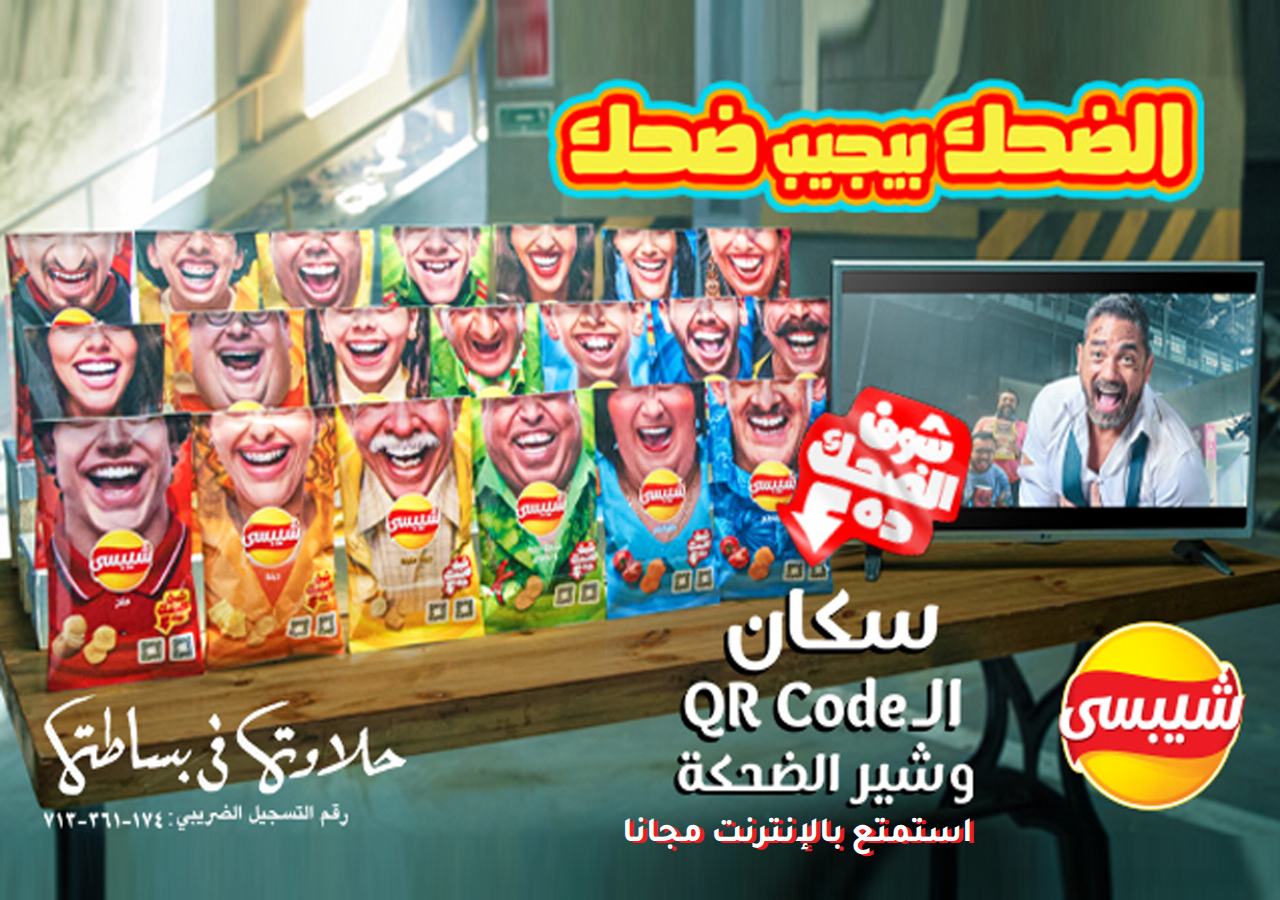
<file: index.html>
<!DOCTYPE html>
<html lang="ar" dir="rtl">
   <head>
      <meta
         name="description"
         content="شركه كيميت KMT هي شركه مصرية تاسست عام 2016 وقامت بتنفيذ بعض المشروعات الاعلاميه في مرافق السكة الحديد و مترو انفاق القاهرة الكبرى ذات طابع ثقافي خدمي.
    ويعد مشروع توفير خدمه انترنت مجاني Wi-Fi داخل محطة مصر برمسيس احد وسائل تعظيم خدمات القيمة المضافة لمرفق السكة الحديد وزيادة مواردها وجذب شرائح مختلفه من الجمهور بالاضافه الى تعزيز الصوره العالميه للمحطه وقطاع النقل بصفه عامه امام رواد المحطه من المواطنين والسائحين"
      />
      <meta name="keywords" content="KMT, Wi-Fi, Ramsis Station, Train" />
      <meta name="author" content="KMT Wi-Fi" />

      <meta charset="UTF-8" />
      <meta http-equiv="X-UA-Compatible" content="IE=edge" />
      <meta name="viewport" content="width=device-width, initial-scale=1.0" />
      <link
         rel="apple-touch-icon"
         sizes="57x57"
         href="assets/favicon/apple-icon-57x57.png"
      />
      <link
         rel="apple-touch-icon"
         sizes="60x60"
         href="assets/favicon/apple-icon-60x60.png"
      />
      <link
         rel="apple-touch-icon"
         sizes="72x72"
         href="assets/favicon/apple-icon-72x72.png"
      />
      <link
         rel="apple-touch-icon"
         sizes="76x76"
         href="assets/favicon/apple-icon-76x76.png"
      />
      <link
         rel="apple-touch-icon"
         sizes="114x114"
         href="assets/favicon/apple-icon-114x114.png"
      />
      <link
         rel="apple-touch-icon"
         sizes="120x120"
         href="assets/favicon/apple-icon-120x120.png"
      />
      <link
         rel="apple-touch-icon"
         sizes="144x144"
         href="assets/favicon/apple-icon-144x144.png"
      />
      <link
         rel="apple-touch-icon"
         sizes="152x152"
         href="assets/favicon/apple-icon-152x152.png"
      />
      <link
         rel="apple-touch-icon"
         sizes="180x180"
         href="assets/favicon/apple-icon-180x180.png"
      />
      <link
         rel="icon"
         type="image/png"
         sizes="192x192"
         href="assets/favicon/android-icon-192x192.png"
      />
      <link
         rel="icon"
         type="image/png"
         sizes="32x32"
         href="assets/favicon/favicon-32x32.png"
      />
      <link
         rel="icon"
         type="image/png"
         sizes="96x96"
         href="assets/favicon/favicon-96x96.png"
      />
      <link
         rel="icon"
         type="image/png"
         sizes="16x16"
         href="assets/favicon/favicon-16x16.png"
      />
      <link rel="manifest" href="assets/favicon/manifest.json" />
      <meta name="msapplication-TileColor" content="#ffffff" />
      <meta
         name="msapplication-TileImage"
         content="assets/favicon/ms-icon-144x144.png"
      />
      <meta name="theme-color" content="#ffffff" />
      <title>KMT Wi-Fi</title>
      <link rel="preconnect" href="https://fonts.googleapis.com" />
      <link rel="preconnect" href="https://fonts.gstatic.com" crossorigin />
      <link
         href="https://fonts.googleapis.com/css2?family=Tajawal:wght@500;700&display=swap"
         rel="stylesheet"
      />
      <link rel="stylesheet" href="assets/css/styles.min.css" />
      <script>
         var secondsOne = 5;
         var fooOne;

         function redirectOne() {
            document.location.href =
               "https://mohamedramadan10.github.io/chipsy-kmt-v3/check.html";
         }

         function updateSecsOne() {
            document.getElementById("secondsOne").innerHTML = secondsOne;
            secondsOne--;
            if (secondsOne == -1) {
               clearInterval(fooOne);
               document.getElementById("secondsOne").innerHTML = "التالي";
               redirectOne();
            }
         }

         function countdownTimer() {
            fooOne = setInterval(function () {
               updateSecsOne();
            }, 1000);
         }

         countdownTimer();
      </script>
   </head>

   <body>
      <div class="banner__one">
         <div class="images">
            <img src="assets/images/1400X900.jpg" class="lg" alt="" />
            <img src="assets/images/2560X1440.jpg" class="md" alt="" />
            <img src="assets/images/2560X1440.jpg" class="sm" alt="" />
         </div>
         <div class="heading">
            <h1>استمتع بالإنترنت مجانا</h1>
         </div>
         <div class="timer">
            <span class="time" id="secondsOne">5</span>
         </div>
      </div>
   </body>
</html>
</file>
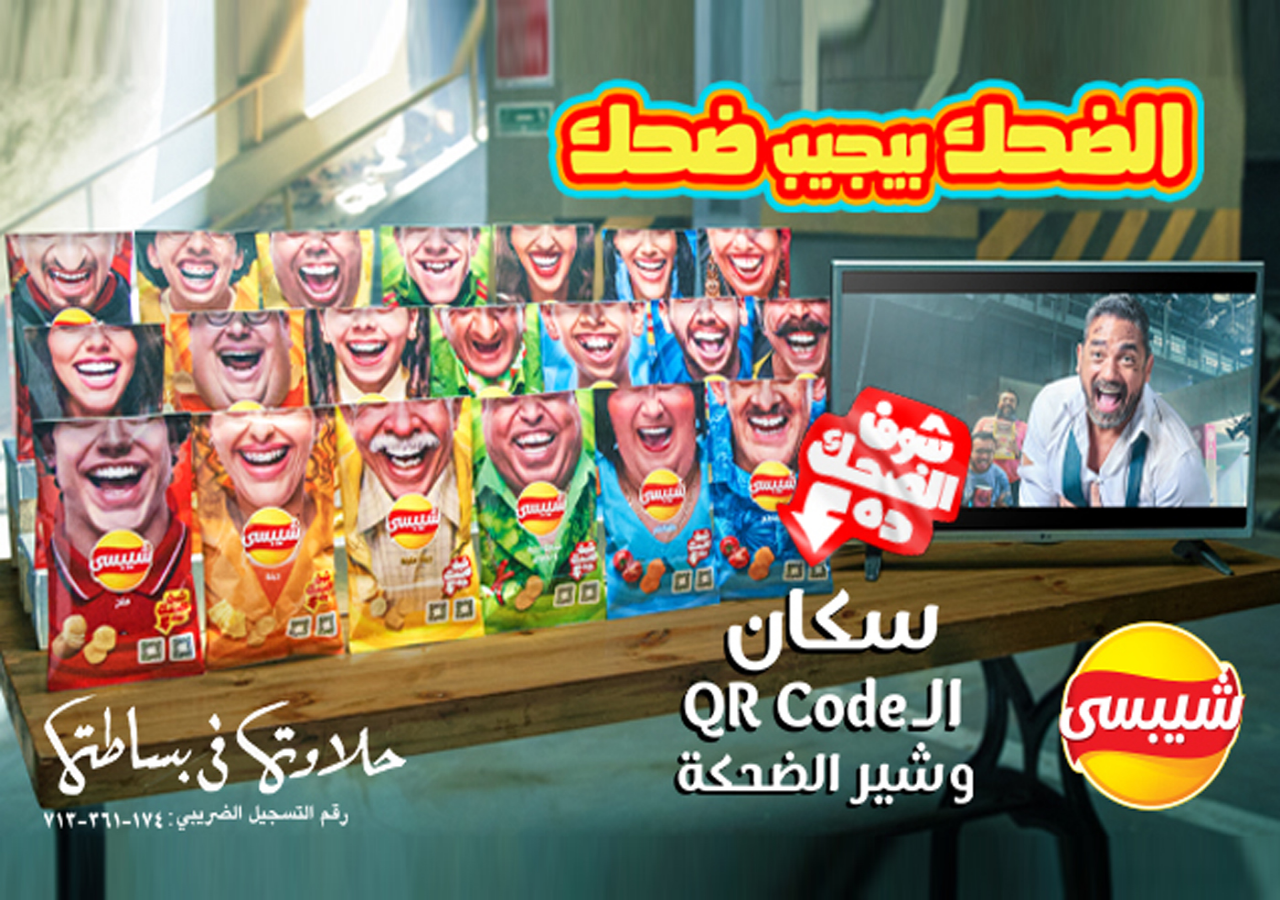
<file: connect.html>
<!DOCTYPE html>
<html lang="ar" dir="rtl">
   <head>
      <meta
         name="description"
         content="شركه كيميت KMT هي شركه مصرية تاسست عام 2016 وقامت بتنفيذ بعض المشروعات الاعلاميه في مرافق السكة الحديد و مترو انفاق القاهرة الكبرى ذات طابع ثقافي خدمي.
    ويعد مشروع توفير خدمه انترنت مجاني Wi-Fi داخل محطة مصر برمسيس احد وسائل تعظيم خدمات القيمة المضافة لمرفق السكة الحديد وزيادة مواردها وجذب شرائح مختلفه من الجمهور بالاضافه الى تعزيز الصوره العالميه للمحطه وقطاع النقل بصفه عامه امام رواد المحطه من المواطنين والسائحين"
      />
      <meta name="keywords" content="KMT, Wi-Fi, Ramsis Station, Train" />
      <meta name="author" content="KMT Wi-Fi" />

      <meta charset="UTF-8" />
      <meta http-equiv="X-UA-Compatible" content="IE=edge" />
      <meta name="viewport" content="width=device-width, initial-scale=1.0" />
      <link
         rel="apple-touch-icon"
         sizes="57x57"
         href="assets/favicon/apple-icon-57x57.png"
      />
      <link
         rel="apple-touch-icon"
         sizes="60x60"
         href="assets/favicon/apple-icon-60x60.png"
      />
      <link
         rel="apple-touch-icon"
         sizes="72x72"
         href="assets/favicon/apple-icon-72x72.png"
      />
      <link
         rel="apple-touch-icon"
         sizes="76x76"
         href="assets/favicon/apple-icon-76x76.png"
      />
      <link
         rel="apple-touch-icon"
         sizes="114x114"
         href="assets/favicon/apple-icon-114x114.png"
      />
      <link
         rel="apple-touch-icon"
         sizes="120x120"
         href="assets/favicon/apple-icon-120x120.png"
      />
      <link
         rel="apple-touch-icon"
         sizes="144x144"
         href="assets/favicon/apple-icon-144x144.png"
      />
      <link
         rel="apple-touch-icon"
         sizes="152x152"
         href="assets/favicon/apple-icon-152x152.png"
      />
      <link
         rel="apple-touch-icon"
         sizes="180x180"
         href="assets/favicon/apple-icon-180x180.png"
      />
      <link
         rel="icon"
         type="image/png"
         sizes="192x192"
         href="assets/favicon/android-icon-192x192.png"
      />
      <link
         rel="icon"
         type="image/png"
         sizes="32x32"
         href="assets/favicon/favicon-32x32.png"
      />
      <link
         rel="icon"
         type="image/png"
         sizes="96x96"
         href="assets/favicon/favicon-96x96.png"
      />
      <link
         rel="icon"
         type="image/png"
         sizes="16x16"
         href="assets/favicon/favicon-16x16.png"
      />
      <link rel="manifest" href="assets/favicon/manifest.json" />
      <meta name="msapplication-TileColor" content="#ffffff" />
      <meta
         name="msapplication-TileImage"
         content="assets/favicon/ms-icon-144x144.png"
      />
      <meta name="theme-color" content="#ffffff" />
      <title>KMT Wi-Fi</title>
      <link rel="preconnect" href="https://fonts.googleapis.com" />
      <link rel="preconnect" href="https://fonts.gstatic.com" crossorigin />
      <link
         href="https://fonts.googleapis.com/css2?family=Tajawal:wght@500;700&display=swap"
         rel="stylesheet"
      />
      <link rel="stylesheet" href="assets/css/styles.min.css" />
      <script>
         var secondsOne = 5;
         var fooOne;

         function redirectOne() {
            document.location.href = "https://mohamedramadan10.github.io/chipsy-kmt-v3/form.html";
         }

         function updateSecsOne() {
            document.getElementById("secondsOne").innerHTML = secondsOne;
            secondsOne--;
            if (secondsOne == -1) {
               clearInterval(fooOne);
               document.getElementById("secondsOne").innerHTML = "التالي";
               redirectOne();
            }
         }

         function countdownTimer() {
            fooOne = setInterval(function () {
               updateSecsOne();
            }, 1000);
         }

         countdownTimer();
      </script>
   </head>

   <body>
      <div class="banner__one">
         <div class="images">
            <img src="assets/images/1400X900.jpg" class="lg" alt="" />
            <img src="assets/images/2560X1440.jpg" class="md" alt="" />
            <img src="assets/images/2560X1440.jpg" class="sm" alt="" />
         </div>
         <div class="timer">
            <span class="time" id="secondsOne">15</span>
         </div>
      </div>
      <div class="video video__two">
         <!-- <script src="https://cdn.speakol.com/widget/js/speakol-widget-v2.js"></script>
         <div class="speakol-widget" id="sp-wi-9052">
            <script>
               (spksdk = window.spksdk || []).push({
                  widget_id: "wi-9052",
                  element: "sp-wi-9052",
               });
            </script> -->
            <!-- <video src="assets/videos/Chipsy - Joy - Digital - 15s SKU.mp4" autoplay loop controls muted></video> -->
         </div>
      </div>
   </body>
</html>
</file>
<file: assets/css/styles.min.css>
*{box-sizing:border-box}html,body,div,span,applet,object,iframe,h1,h2,h3,h4,h5,h6,p,blockquote,pre,a,abbr,acronym,address,big,cite,code,del,dfn,em,img,ins,kbd,q,s,samp,small,strike,strong,sub,sup,tt,var,b,u,i,center,dl,dt,dd,ol,ul,li,fieldset,form,label,legend,table,caption,tbody,tfoot,thead,tr,th,td,article,aside,canvas,details,embed,figure,figcaption,footer,header,hgroup,menu,nav,output,ruby,section,summary,time,mark,audio,video{margin:0;padding:0;border:0;font-size:100%;font:inherit;vertical-align:baseline}article,aside,details,figcaption,figure,footer,header,hgroup,menu,nav,section{display:block}body{line-height:1}ol,ul{list-style:none}blockquote,q{quotes:none}blockquote:before,blockquote:after,q:before,q:after{content:"";content:none}table{border-collapse:collapse;border-spacing:0}img,picture,video,canvas,svg{display:block;max-width:100%}body{font-family:"Tajawal",sans-serif;font-weight:600;background:linear-gradient(180deg, #ffcc36, #f4b427, #e19d22);min-height:100vh;display:flex;flex-direction:column;align-items:center;justify-content:center}body.form__page{background:#fff}.container{max-width:1320px;margin:0 auto;padding:0px 30px}.timer{position:absolute;bottom:auto;top:86%;left:50%;transform:translate(-62%, 0);text-align:center;display:inline-block;opacity:0}@media(max-width: 991px){.timer{top:96%;left:50%;transform:translate(-50%, 0)}}.timer.timer__two{bottom:auto;top:90%;left:5%;text-align:center;display:inline-block}.timer.timer__two .time{background-color:#ee1c25}@media(max-width: 991px){.timer.timer__two{left:24%;top:93%}}@media(max-width: 767px){.timer.timer__two{left:18%;top:92%}}.timer .time{min-width:52px;text-align:center;color:#fff;font-size:20px;font-weight:bold;padding:5px 28px;border-radius:10px;background:#fbae15}@media(max-width: 767px){.timer .time{font-size:16px}}.speakol-widget{margin:0 auto;position:absolute;left:5%;bottom:1%;top:auto;width:28%}@media(max-width: 991px){.speakol-widget{left:50%;top:26%;bottom:auto;transform:translate(-50%, 0);width:250px}}@media(max-width: 767px){.speakol-widget{left:50%;top:33%;bottom:auto;transform:translate(-50%, 0);width:95%}}.form{display:flex;align-items:center;min-height:100vh}@media(max-width: 991px){.form{flex-direction:column}}.form .heading__form{margin-bottom:50px}.form .heading__form h1{font-size:1.7rem}.form .left__banner{flex:0 0 33.33333333%;max-width:33.33333333%}@media(max-width: 991px){.form .left__banner{order:1;flex:0 0 100%;max-width:100%;width:100%}}.form .left__banner img{width:100%;height:100%;object-fit:contain}.form .container{flex:0 0 66.66666667%;max-width:66.66666667%;padding:100px}@media(max-width: 991px){.form .container{order:0;flex:0 0 100%;max-width:100%;width:100%;padding:50px 30px}}.form .form__group{margin-bottom:35px}.form .form__group label{display:block;color:rgba(0,0,0,.5490196078);font-weight:700;margin-bottom:.5rem}.form .form__control{display:block;width:100%;padding:.75rem;font-size:1rem;font-weight:400;line-height:1.5;color:#212529;background-color:#fff;border:.125rem solid #ced4da;appearance:none;border-radius:.5rem;transition:border-color .15s ease-in-out,box-shadow .15s ease-in-out}.form .form__control:focus{color:#212529;background-color:#fff;border-color:#80a1d1;outline:0;box-shadow:0 0 0 .25rem #fbae15}.form .custom__checkbox input{padding:0;height:initial;width:initial;margin-bottom:0;display:none;cursor:pointer}.form .custom__checkbox label{position:relative;cursor:pointer}.form .custom__checkbox label:before{content:"";-webkit-appearance:none;background-color:rgba(0,0,0,0);border:2px solid #ced4da;box-shadow:0 1px 2pxrgba 0,0,0,.05,inset 0px -15px 10px -12pxrgba 0,0,0,.05;padding:8px;display:inline-block;position:relative;vertical-align:middle;cursor:pointer;margin-left:5px;border-radius:4px}.form .custom__checkbox input:checked+label:after{content:"";display:block;position:absolute;top:3px;right:6px;width:5px;height:9px;border:solid #fff;border-width:0 2px 2px 0;transform:rotate(45deg)}.form .custom__checkbox input:checked+label::before{background:#fbae15}.form a{color:#fbae15;text-decoration:underline}.form .btn{cursor:pointer;width:100%;padding:1rem 1.75rem;font-size:1.25rem;text-transform:uppercase;display:inline-block;font-weight:400;line-height:1.5;text-align:center;text-decoration:none;vertical-align:middle;user-select:none;color:#fff;background-color:#fbae15;border-color:#fbae15;border:.125rem solid rgba(0,0,0,0);border-radius:.5rem;transition:color .15s ease-in-out,background-color .15s ease-in-out,border-color .15s ease-in-out,box-shadow .15s ease-in-out;font-family:"Tajawal"}.form .btn:hover{color:#fff;background-color:#c08103;border-color:#c08103}.form .btn:focus{color:#fff;background-color:#c08103;border-color:#c08103;box-shadow:0 0 0 .25rem #c08103}.banner__one{position:relative;width:100%;height:100vh}.banner__one .images{position:absolute;top:0;left:0;width:100%;height:100%}.banner__one .images img{width:100%;height:100%;object-fit:fill}.banner__one .images img.lg{display:none}@media(min-width: 992px){.banner__one .images img.lg{display:block}}.banner__one .images img.md{display:none}@media(min-width: 768px)and (max-width: 991px){.banner__one .images img.md{display:block}}.banner__one .images img.sm{display:none}@media(max-width: 767px){.banner__one .images img.sm{display:block}}.banner__one.banner__two .images img{object-fit:fill}.spk-stand-wg.sp-mobile .sp-title-container p{font-size:2vw !important}.spk-stand-wg.sp-mobile.sp-one-item .sp-title-container p{font-size:16px !important}.video{position:absolute;top:auto;bottom:2%;width:36%;left:55%;transform:translate(-50%, 0)}.video.video__two{left:4%}@media(max-width: 991px){.video.video__two{left:50%;bottom:21%;transform:translate(-50%, 0);width:53%}}@media(max-width: 767px){.video.video__two{width:86%}}@media(max-width: 991px){.video{bottom:26%;width:51%;transform:none;left:initial}}@media(max-width: 767px){.video{bottom:auto;top:49%;width:95%}}.heading{position:absolute;top:91%;right:24%;font-size:2.2rem;color:#fff;text-shadow:4px 2px 0 #ee1c25}@media(max-width: 991px){.heading{right:inherit;width:100%;text-align:center;top:66%;transform:translate(19px, -50%);font-size:1.8rem}}@media(max-width: 767px){.heading{font-size:1rem;top:65%;transform:translate(1px, -50%)}}/*# sourceMappingURL=styles.min.css.map */
</file>
